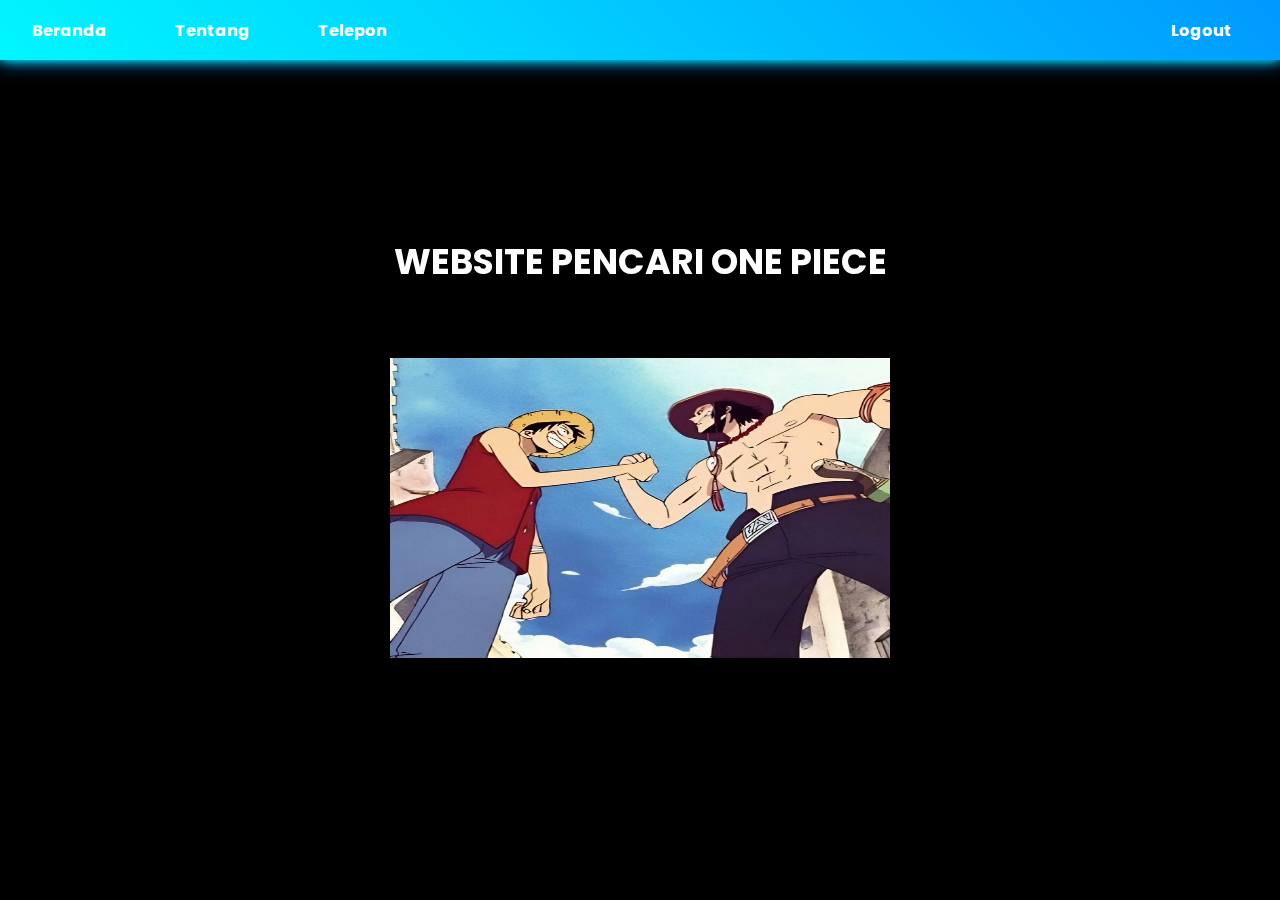
<file: Experiment/index.html>
<!DOCTYPE html>
<html lang="en">
<head>
    <meta charset="UTF-8">
    <meta name="viewport" content="width=device-width, initial-scale=1.0">
    <title>Document</title>
    <link rel="stylesheet" href="style.css">
    <link href="https://fonts.googleapis.com/css2?family=Poppins&display=swap" rel="stylesheet">
</head>
<body>
    <nav class="navbar-container">
        <div class="menu">
            <a href="index.html">Beranda</a>
            <a href="Tentang.html">Tentang</a>
            <a href="Telpon.html">Telepon</a>
        </div>
            <div class="Logout">
                <a href="login_registrasi.html">Logout</a>
    </div>
    </nav>
        <section id="Beranda">
            <h1 id="Tok">WEBSITE PENCARI ONE PIECE</h1><br><br>
            <img src="Luffy_Ace.jpg" id="One_Piece" alt="Gambar Luffy dan Ace" width="500" height="300">
        </section>

            
        <script>
            const image = document.getElementById("One_Piece");

            image.addEventListener("click", function() {
                alert("ONE PIECE IS REAL!");
            });
        </script>
</body>
</html>
</file>
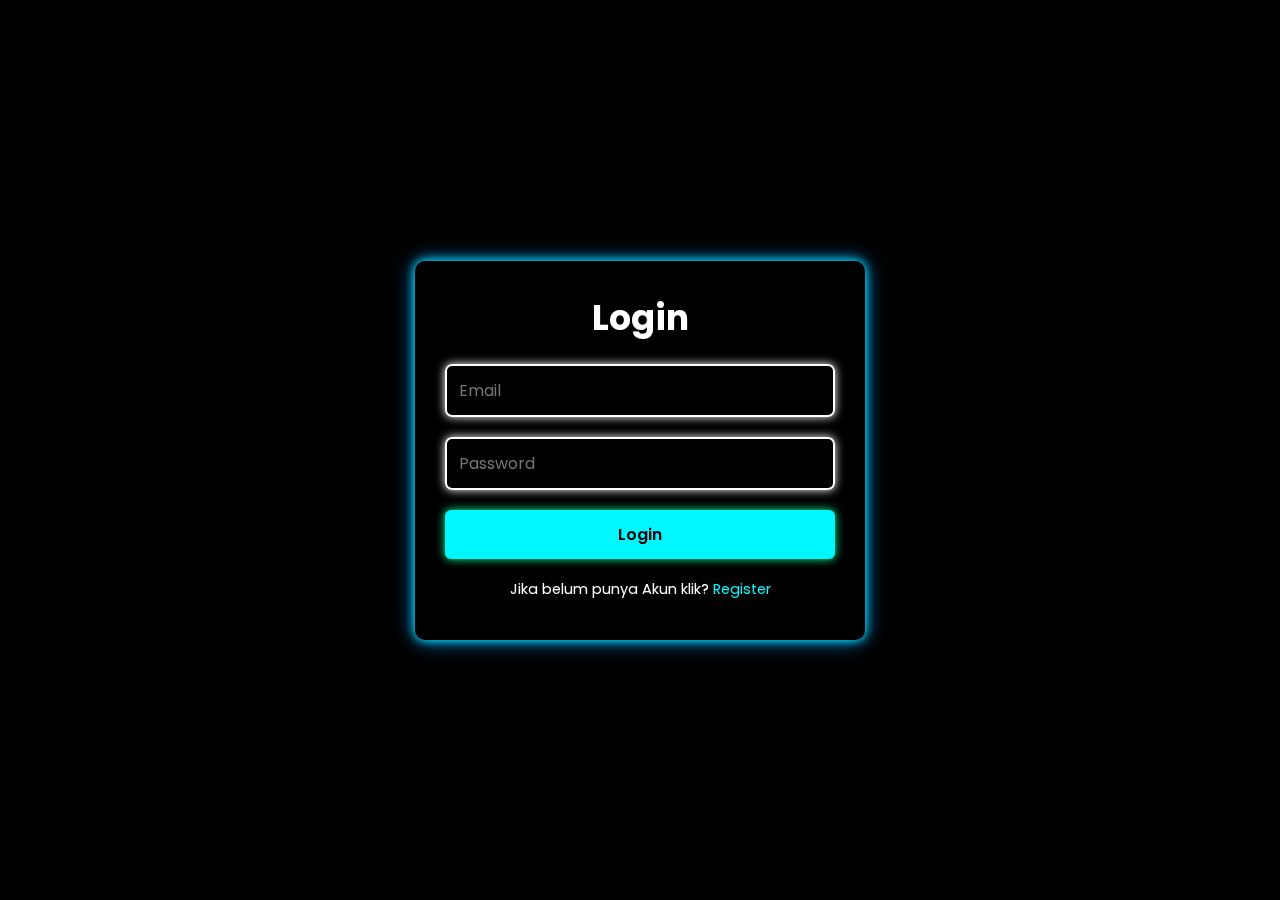
<file: Experiment/login_registrasi.html>
<!DOCTYPE html>
<html lang="id">
<head>
  <meta charset="UTF-8">
  <meta name="viewport" content="width=device-width, initial-scale=1.0">
  <title>Halaman Login</title>
  <link rel="stylesheet" href="style_login_registrasi.css">
  <link href="https://fonts.googleapis.com/css2?family=Poppins&display=swap" rel="stylesheet">
</head>
<body>
  <div class="container">
    <!-- Login Form -->
    <div class="form-box active" id="login-form">
      <form action="register-form" method="post">
        <h2>Login</h2>
        <input type="text" name="email" placeholder="Email" required>
        <input type="password" name="password" placeholder="Password" required>
        <button type="submit" name="login" id="submitBtn">Login</button>
        <p>Jika belum punya Akun klik? <a href="#" onclick="showForm('register-form')">Register</a></p>
      </form>
    </div>

    <!-- Register Form -->
    <div class="form-box" id="register-form">
      <form action="">
        <h2>Registrasi</h2>
        <input type="text" name="name" placeholder="Nama" required>
        <input type="text" name="email" placeholder="Email" required>
        <input type="password" name="password" placeholder="Password" required>
        <select name="role" required>
          <option value="">Pilih Sebagai</option>
          <option value="user">User</option>
          <option value="admin">Admin</option>
        </select>
        <button type="submit" name="register">Register</button>
        <p>Jika sudah punya Akun klik? <a href="#" onclick="showForm('login-form')">Login</a></p>
      </form>
    </div>
  </div>
  <script src="login_registrasi.js"></script>
</body>
</html>
</file>
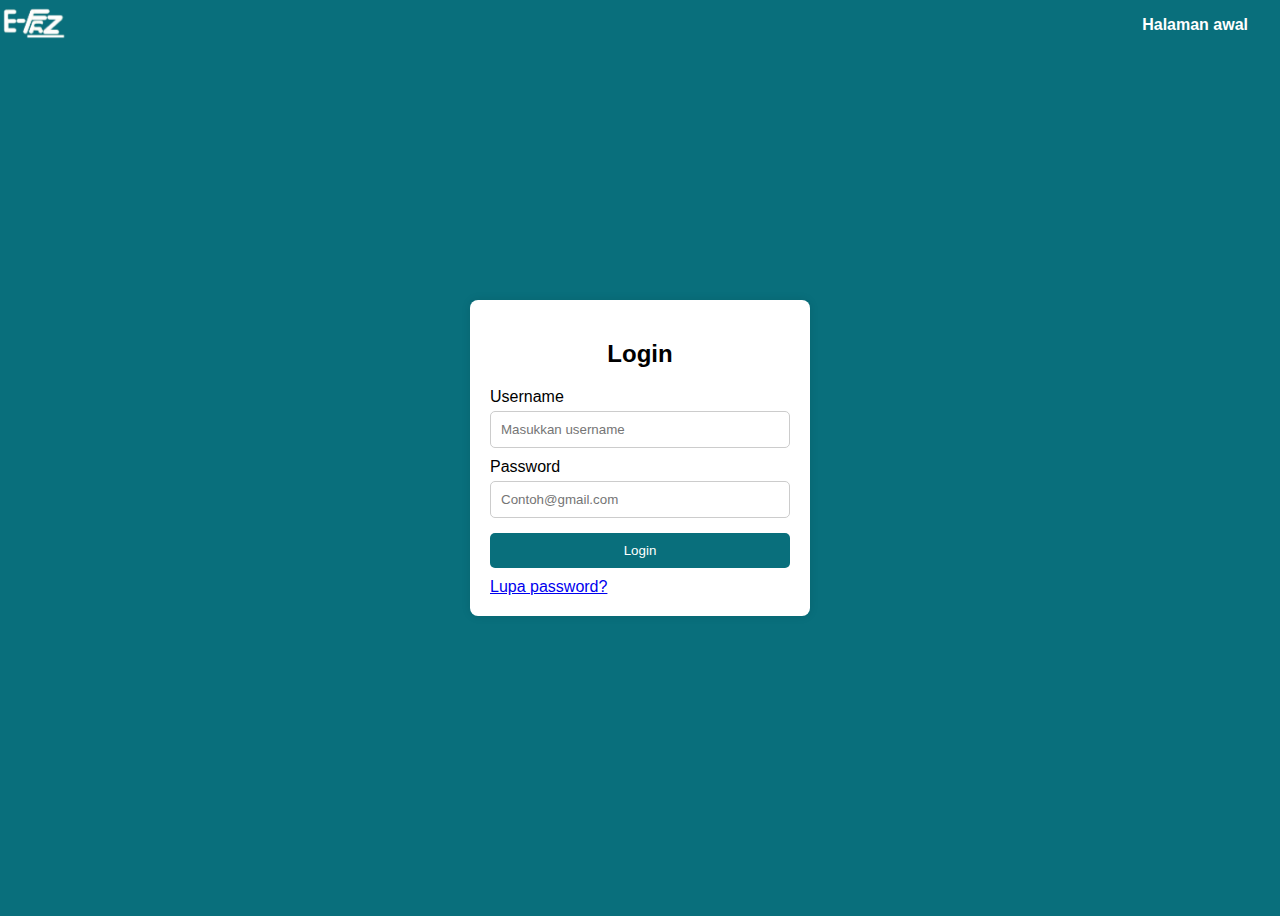
<file: Kelompok/login.html>
<!DOCTYPE html>
<html lang="id">
<head>
  <meta charset="UTF-8">
  <title>Login page</title>
  <link rel="stylesheet" href="lgn.css">
  <link rel="icon" href="FRZ.png">
  <meta name="viewport" content="width=device-width, initial-scale=1.0">
</head>
<body>
    <nav class="LogNav">
      <div class="logo"><img src="FRZ.png"></div>
      <div class="menu">
        <a href="Index.html" class="Index">Halaman awal</a>
    </div>
    </nav>
  <div class="login-box">
    <h2>Login</h2>
    <form>
      <label for="username">Username</label>
      <input type="text" id="username" placeholder="Masukkan username">

      <label for="password">Password</label>
      <input type="password" id="password" placeholder="Contoh@gmail.com">
      

      <button type="submit">Login</button>
      <div class="forgot"></div>
      <a href="#">Lupa password?</a>
    </form>
  </div>
</body>
</html>
</file>
<file: Experiment/style.css>
* {
  margin: 0;
  padding: 0;
  box-sizing: border-box;
  font-family: "Poppins", sans-serif;
}

body {
  display: flex;
  justify-content: center;
  align-items: center;
  min-height: 100vh;
  background: black;
  backdrop-filter: blur(5px);
  position: relative;
  overflow: hidden;
}

.navbar-container {
  position: fixed;
  top: 0;
  left: 0;
  width: 100%;
  height: 60px;
  color: white;
  box-shadow: 0 0 10px #00f7ff, 0 0 20px #0099ff;
  backdrop-filter: blur(5px);
  display: flex;
  justify-content: center;
  align-items: center;
}

.navbar-container a{
    color: white;
    text-decoration: none;
    margin: 1rem;
    font-weight: bold;
    padding: 1rem;
}

.menu a:hover{
    background:  linear-gradient(45deg, #00f7ff, #0099ff);
    color: black;
    border-radius: 5px;
    cursor: pointer;
}

.menu::before{
    content: "";
    position: absolute;
    top: 0;
    left: 0;
    width: 100%;
    height: 100%;
    background: linear-gradient(45deg, #00f7ff, #0099ff);
    z-index: -1;
}

.Logout{
     padding: 1rem;
     text-align: center;
     justify-self: unset;
     margin-left: auto;
}

.Logout:hover{
    background: linear-gradient(45deg, red, orange);
    color: black;
    border-radius: 5px;
    cursor: pointer;
}

h1 {
  font-size: 35px;
  text-align: center;
  color: #fff;
  margin-bottom: 20px;
}
</file>
<file: Experiment/style_login_registrasi.css>
* {
  margin: 0;
  padding: 0;
  box-sizing: border-box;
  font-family: "Poppins", sans-serif;
}

body {
  display: flex;
  justify-content: center;
  align-items: center;
  min-height: 100vh;
  background: black;
  backdrop-filter: blur(5px);
  position: relative;
  overflow: hidden;
}

.container {
  margin: 25px;
  position: relative;
  width: 100%;
  max-width: 450px;
}

.form-box {
  width: 100%;
  padding: 30px;
  background: rgba(0, 0, 0, 0.4); 
  border-radius: 10px;
  box-shadow: 0 0 10px #00f7ff, 0 0 20px #0099ff;
  position: absolute;
  top: 0;
  left: 0;
  opacity: 0;
  transform: scale(0.95);
  transition: opacity 0.5s ease, transform 0.5s ease;
  z-index: 0;
}

.form-box.active {
  opacity: 1;
  transform: scale(1);
  position: relative;
  z-index: 1;
}

h2 {
  font-size: 35px;
  text-align: center;
  color: #fff;
  margin-bottom: 20px;
}

input,
select {
  width: 100%;
  padding: 12px;
  background: rgba(0, 0, 0, 0.1);
  border-radius: 7px;
  border: 2px solid #fff;
  outline: none;
  font-size: 16px;
  color: #fff;
  margin-bottom: 20px;
  box-shadow: 0 0 10px;
}

button {
  width: 100%;
  padding: 12px;
  background: #00f7ff;
  border-radius: 6px;
  border: none;
  cursor: pointer;
  font-size: 16px;
  color: #000;
  font-weight: 600;
  margin-bottom: 20px;
  transition: 0.3s ease;
  box-shadow: 0 0 10px #00fe9b;
}

button:hover {
  background: #00c7cc;
}

button:active {
  transform: scale(0.97);
  box-shadow: 0 0 5px #00fe9b;
}

p {
  font-size: 14.5px;
  text-align: center;
  color: #fff;
  margin-bottom: 10px;
}

p a {
  color: #00f7ff;
  text-decoration: none;
}

p a:hover {
  text-decoration: underline;
}

@media (max-width: 480px) {
  .form-box {
    padding: 20px;
  }

  h2 {
    font-size: 28px;
  }

  input, select, button {
    font-size: 14px;
    padding: 10px;
  }
}
</file>
<file: Kelompok/lgn.css>
body {
  font-family: Arial, sans-serif;
  background-color: #096f7c;
  display: flex;
  justify-content: center;
  align-items: center;
  height: 100vh;
}

.LogNav{
  background-color: #096f7c;
    padding: 1rem;
    display: flex;
    justify-content: space-between;
    position: fixed;
    top: 0;
    width: 100%;
    z-index: 1000;
}

.LogNav a{
  color: white;
    text-decoration: none;
    margin: 1rem;
    font-weight: bold;
    padding: 1rem;
}

.menu a:hover {
  text-decoration: underline;
}

.logo img{
  position: fixed;
    justify-content: space-between;
    height: 5%;
    top: 0%;
    z-index: 99;
}

.login-box {
  background-color: white;
  padding: 20px;
  border-radius: 8px;
  width: 300px;
  box-shadow: 0 0 10px rgba(0,0,0,0.1);
}

.login-box h2 {
  text-align: center;
  margin-bottom: 20px;
}

.login-box label {
  display: block;
  margin-top: 10px;
}

.login-box input {
  width: 100%;
  padding: 10px;
  margin-top: 5px;
  border: 1px solid #ccc;
  border-radius: 5px;
  box-sizing: border-box;
}

.login-box button {
  margin-top: 15px;
  width: 100%;
  padding: 10px;
  background-color: #096f7c;
  color: white;
  border: none;
  border-radius: 5px;
}
.login-box button:hover {
  background: #00BFFF 
}
.forgot {
  margin-top: 10px;
  text-align: center;
}

.forgot a {
  font-size: 14px;
  color: #3498;
  text-decoration: none;
}
</file>
